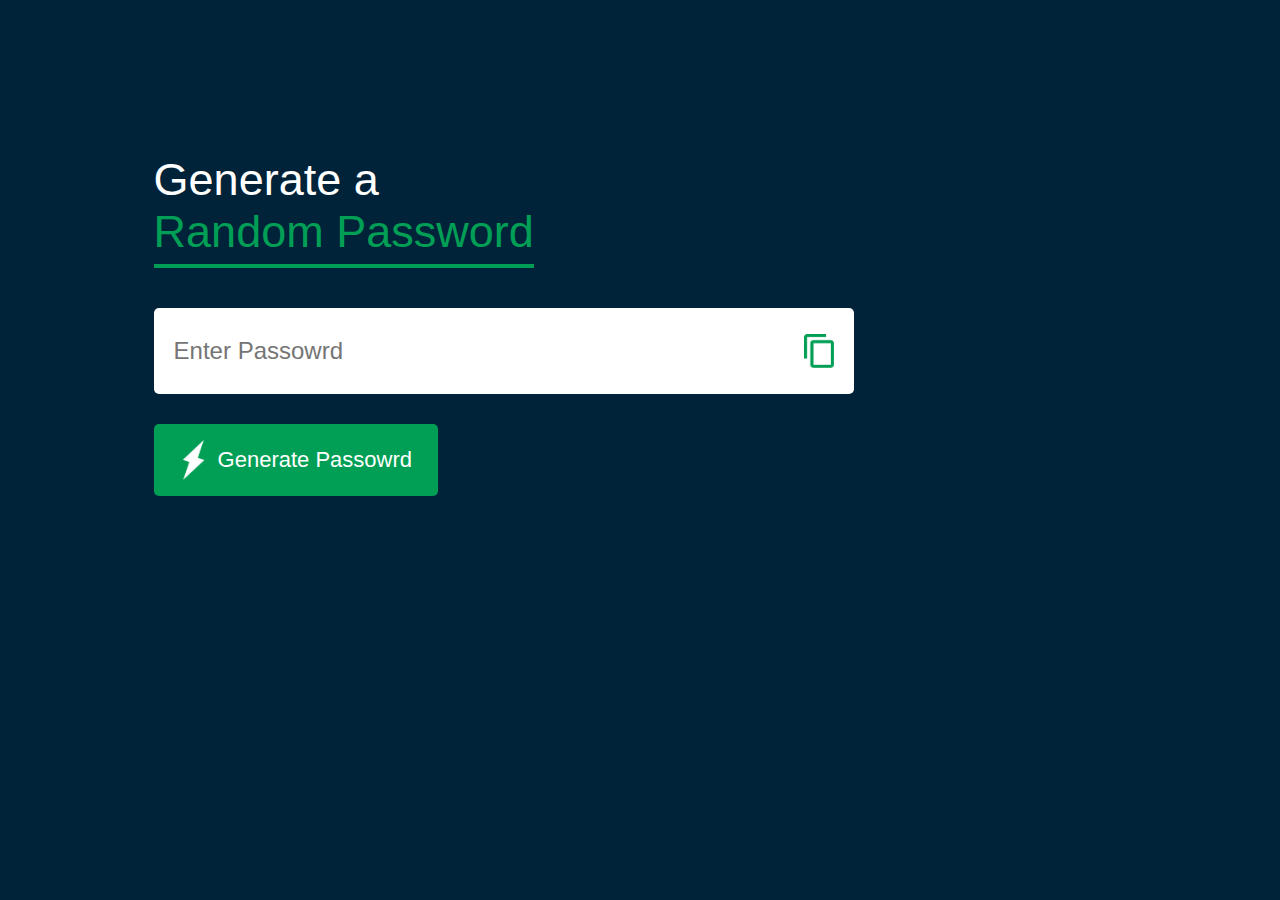
<file: Password_Generator/index.html>
<!DOCTYPE html>
<html lang="en">
  <head>
    <meta charset="UTF-8" />
    <meta name="viewport" content="width=device-width, initial-scale=1.0" />
    <title>Random Password Genrator</title>
    <link rel="stylesheet" href="style.css" />
  </head>
  <body>
    <div class="container">
      <h1>
        Generate a <br />
        <span>Random Password</span>
      </h1>
      <div class="display">
        <input type="text" id="password" placeholder="Enter Passowrd" />
        <img src="images/copy.png" alt="copy" onclick="copyPassword()" />
      </div>
      <button onclick="createPassword()">
        <img src="images/generate.png" alt="generate" />Generate Passowrd
      </button>
    </div>

    <script src="script.js"></script>
  </body>
</html>
</file>
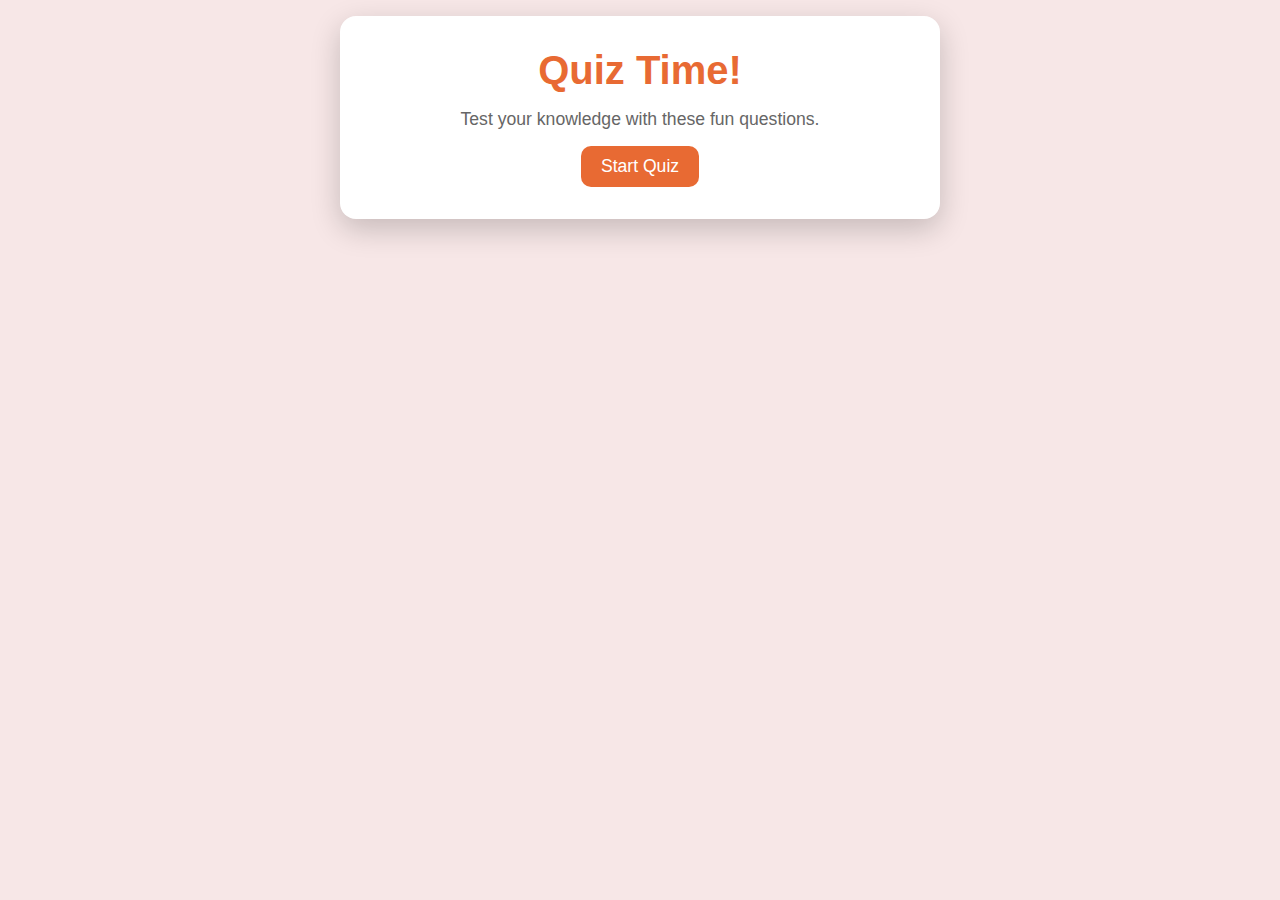
<file: Quiz_App/index.html>
<!DOCTYPE html>
<html lang="en">
  <head>
    <!-- Character encoding for the page -->
    <meta charset="UTF-8" />

    <!-- Makes the website responsive on all devices -->
    <meta name="viewport" content="width=device-width, initial-scale=1.0" />

    <!-- Title shown in browser tab -->
    <title>Quiz Game App</title>

    <!-- Linking external CSS file -->
    <link rel="stylesheet" href="style.css" />
  </head>

  <body>
    <!-- Main container that holds all screens -->
    <div class="container">
      <!-- ===== Start Screen ===== -->
      <!-- This screen is shown first -->
      <div class="screen active" id="start-screen">
        <h1>Quiz Time!</h1>
        <p>Test your knowledge with these fun questions.</p>

        <!-- Button to start the quiz -->
        <button>Start Quiz</button>
      </div>

      <!-- ===== Quiz Screen ===== -->
      <!-- This screen shows questions and answers -->
      <div class="screen" id="quiz-screen">
        <!-- Quiz header section -->
        <div class="quiz-header">
          <!-- Question text will be updated using JavaScript -->
          <h2 id="question-text">Question goes here</h2>

          <!-- Quiz information (question count & score) -->
          <div class="quiz-info">
            <p>
              Question
              <span id="current-question">1</span> of
              <span>5</span>
            </p>

            <!-- Score display -->
            <p>Score: <span id="score">0</span></p>
          </div>
        </div>

        <!-- Container for answer buttons -->
        <!-- Buttons will be created dynamically using JavaScript -->
        <div class="answer-container" id="answer-container">
          <!-- Answer buttons will be inserted here -->
        </div>

        <!-- Progress bar to show quiz progress -->
        <div class="progress-bar">
          <div id="progress" class="progress"></div>
        </div>
      </div>

      <!-- ===== Result Screen ===== -->
      <!-- This screen shows final score -->
      <div id="result-screen" class="screen">
        <h1>Quiz Results</h1>

        <!-- Result details -->
        <div class="result-info">
          <p>
            You scored
            <span id="final-score">0</span> out of
            <span id="max-score">5</span>
          </p>

          <!-- Message based on result -->
          <div id="result-message">Good Job!</div>
        </div>

        <!-- Button to restart the quiz -->
        <button id="restart-btn">Restart Quiz</button>
      </div>
    </div>

    <!-- Linking external JavaScript file -->
    <script src="script.js"></script>
  </body>
</html>
</file>
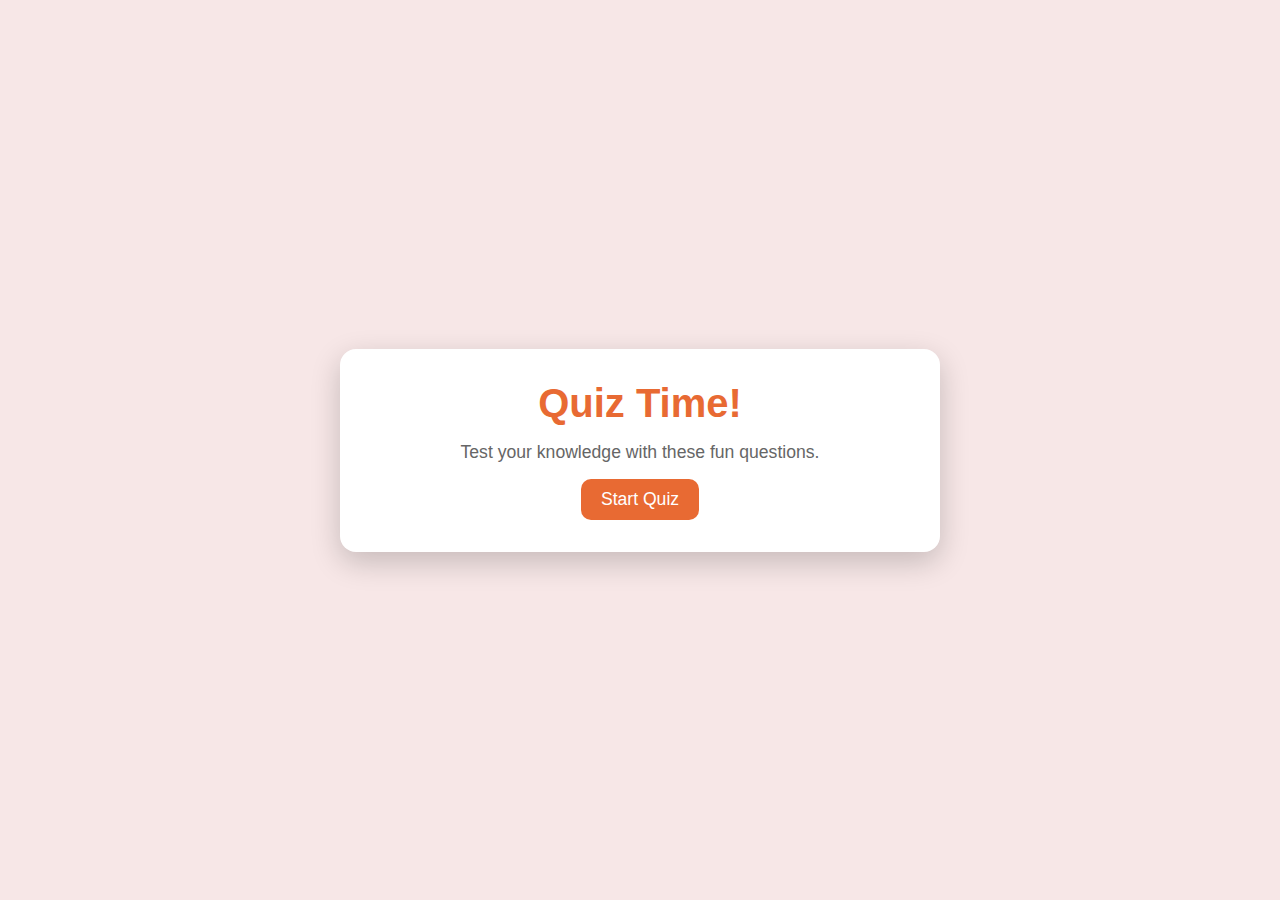
<file: Quiz_App_one/index.html>
<!DOCTYPE html>
<html lang="en">
  <head>
    <!-- Character encoding for the page -->
    <meta charset="UTF-8" />

    <!-- Makes the website responsive on all devices -->
    <meta name="viewport" content="width=device-width, initial-scale=1.0" />

    <!-- Title shown in browser tab -->
    <title>Quiz Game App</title>

    <!-- Linking external CSS file -->
    <link rel="stylesheet" href="style.css" />
  </head>

  <body>
    <!-- Main container that holds all screens -->
    <div class="container">
      <!-- ===== Start Screen ===== -->
      <!-- This screen is shown first -->
      <div class="screen active" id="start-screen">
        <h1>Quiz Time!</h1>
        <p>Test your knowledge with these fun questions.</p>

        <!-- Button to start the quiz -->
        <button id="start-btn">Start Quiz</button>
      </div>

      <!-- ===== Quiz Screen ===== -->
      <!-- This screen shows questions and answers -->
      <div class="screen" id="quiz-screen">
        <!-- Quiz header section -->
        <div class="quiz-header">
          <!-- Question text will be updated using JavaScript -->
          <h2 id="question-text">Question goes here</h2>

          <!-- Quiz information (question count & score) -->
          <div class="quiz-info">
            <p>
              Question
              <span id="current-question">1</span> of
              <span id="total-question">5</span>
            </p>

            <!-- Score display -->
            <p>Score: <span id="score">0</span></p>
          </div>
        </div>

        <!-- Container for answer buttons -->
        <!-- Buttons will be created dynamically using JavaScript -->
        <div class="answer-container" id="answer-container">
          <!-- Answer buttons will be inserted here -->
        </div>

        <!-- Progress bar to show quiz progress -->
        <div class="progress-bar">
          <div id="progress" class="progress"></div>
        </div>
      </div>

      <!-- ===== Result Screen ===== -->
      <!-- This screen shows final score -->
      <div id="result-screen" class="screen">
        <h1>Quiz Results</h1>

        <!-- Result details -->
        <div class="result-info">
          <p>
            You scored
            <span id="final-score">0</span> out of
            <span id="max-score">5</span>
          </p>

          <!-- Message based on result -->
          <div id="result-message">Good Job!</div>
        </div>

        <!-- Button to restart the quiz -->
        <button id="restart-btn">Restart Quiz</button>
      </div>
    </div>

    <!-- Linking external JavaScript file -->
    <script src="script.js"></script>
  </body>
</html>
</file>
<file: Password_Generator/style.css>
* {
  margin: 0;
  padding: 0;
  box-sizing: border-box;
  font-family: "poppins", sans-serif;
}
body {
  background: #002339;
  color: #fff;
}
.container {
  margin: 12%;
  width: 90%;
  max-width: 700px;
}
.display {
  width: 100%;
  margin-top: 50px;
  margin-bottom: 30px;
  background: #fff;
  color: #333;
  display: flex;
  align-items: center;
  justify-content: space-between;
  padding: 26px 20px;
  border-radius: 5px;
}
.container h1 {
  font-weight: 500;
  font-size: 45px;
}
.container h1 span {
  color: #019f55;
  border-bottom: 4px solid #019f55;
  padding-bottom: 7px;
}
.display img {
  width: 30px;
  cursor: pointer;
}
.display input {
  border: 0;
  outline: 0;
  font-size: 24px;
}
.container button img {
  width: 28px;
  margin-right: 10px;
}
.container button {
  border: 0;
  outline: 0;
  background: #019f55;
  color: #fff;
  font-size: 22px;
  font-weight: 300;
  display: flex;
  align-items: center;
  justify-content: center;
  padding: 16px 26px;
  border-radius: 5px;
  cursor: pointer;
}
</file>
<file: Quiz_App/style.css>
* {
  margin: 0;
  padding: 0;
  box-sizing: border-box;
}

body {
  background-color: #f7e7e7;
  display: flex;
  justify-content: center;
  align-content: center;
  min-height: auto;
  padding: 1rem;
  font-family: sans-serif;
}

.container {
  background-color: #fff;
  border-radius: 1rem;
  box-shadow: 0 10px 30px rgba(0, 0, 0, 0.2);
  width: 100%;
  max-width: 600px;
  overflow: hidden;
  position: relative;
}

/* Screen */

.screen {
  display: none;
  padding: 2rem;
  text-align: center;
}

.screen.active {
  display: block;
}

/* Start Screen */
#start-screen h1 {
  color: #e86a33;
  font-size: 2.5rem;
  margin-bottom: 1rem;
}

#start-screen p {
  color: #666;
  font-size: 1.1rem;
  margin-bottom: 1rem;
}

.quiz-header {
  margin-bottom: 2rem;
}

#question-text {
  color: #333;
  font-size: 1.5rem;
  margin-bottom: 1rem;
  line-height: 1.4;
}

.quiz-info {
  display: flex;
  justify-content: space-between;
  color: #666;
  margin-bottom: 10px;
}

.answer-container {
  display: flex;
  flex-direction: column;
  gap: 10px;
  margin-bottom: 25px;
}

.answer-btn {
  background-color: #f8f0e5;
  color: #333;
  border-radius: 2px solid #eadbc8;
  border-radius: 10px;
  padding: 1rem;
  cursor: pointer;
  text-align: left;
  transition: all 0.3s ease;
}

.answer-btn :hover {
  background-color: #eadbc8;
  border-color: #dac0ae;
}

.answer-btn.correct {
  background-color: #e6fff0;
  border-color: #a3f0c4;
  color: #28a745;
}

.answer-btn.incorrect {
  background-color: #fff0f0;
  border-color: #ffbdbd;
  color: #dc3545;
}

.progess-bar {
  height: 10px;
  background-color: #f8f0e5;
  border-radius: 5px;
  overflow: hidden;
  margin-top: 20px;
}

.progess {
  height: 100%;
  background-color: #e86a33;
  width: 0%;
  transition: width 0.3s ease;
}

/* Result Screen */

#result-screen {
  background-color: #f8f0e5;
  border-radius: 10px;
  padding: 20px;
  margin-bottom: 30px;
}
.result-info {
  margin-bottom: 1rem;
}
.result-info p {
  font-size: 1.2rem;
  margin-top: 1rem;
}

#result-message {
  font-size: 1.5rem;
  font-weight: 600;
  color: #e86a33;
}

button {
  background-color: #e86a33;
  color: white;
  border: none;
  border-radius: 10px;
  padding: 10px 20px;
  font-size: 1.1rem;
  cursor: pointer;
  transition: background-color 0.3s ease;
}

button:hover {
  background-color: #e27e53;
}

/* Responisve design */

@media (max-width: 500px) {
  .screen {
    padding: 1rem;
  }
  #start-screen h1 {
    font-size: 2rem;
  }
  #question-text {
    font-size: 1.3rem;
  }
  .answer-btn {
    padding: 12px;
  }
  button {
    padding: 12px 25px;
    font-size: 1rem;
  }
}
</file>
<file: Quiz_App_one/style.css>
/* ===============================
   Global Reset
   Removes default browser spacing
================================ */
* {
  margin: 0;
  padding: 0;
  box-sizing: border-box;
}

/* ===============================
   Body Styling
   Centers the quiz on the page
================================ */
body {
  background-color: #f7e7e7;
  display: flex;
  justify-content: center;
  align-items: center; /* FIX: align-content → align-items */
  min-height: 100vh; /* FIX: auto → 100vh for full height */
  padding: 1rem;
  font-family: sans-serif;
}

/* ===============================
   Main Container
================================ */
.container {
  background-color: #fff;
  border-radius: 1rem;
  box-shadow: 0 10px 30px rgba(0, 0, 0, 0.2);
  width: 100%;
  max-width: 600px;
  overflow: hidden;
  position: relative;
}

/* ===============================
   Screen Common Styles
   Each screen (start, quiz, result)
================================ */
.screen {
  display: none; /* Hide all screens by default */
  padding: 2rem;
  text-align: center;
}

/* Active screen will be visible */
.screen.active {
  display: block;
}

/* ===============================
   Start Screen
================================ */
#start-screen h1 {
  color: #e86a33;
  font-size: 2.5rem;
  margin-bottom: 1rem;
}

#start-screen p {
  color: #666;
  font-size: 1.1rem;
  margin-bottom: 1rem;
}

/* ===============================
   Quiz Header Section
================================ */
.quiz-header {
  margin-bottom: 2rem;
}

/* Question text */
#question-text {
  color: #333;
  font-size: 1.5rem;
  margin-bottom: 1rem;
  line-height: 1.4;
}

/* Question number & score */
.quiz-info {
  display: flex;
  justify-content: space-between;
  color: #666;
  margin-bottom: 10px;
}

/* ===============================
   Answer Buttons
================================ */
.answer-container {
  display: flex;
  flex-direction: column;
  gap: 10px;
  margin-bottom: 25px;
}

/* Individual answer button */
.answer-btn {
  background-color: #f8f0e5;
  color: #333;
  border: 2px solid #eadbc8; /* FIX: border-radius → border */
  border-radius: 10px;
  padding: 1rem;
  cursor: pointer;
  text-align: left;
  transition: all 0.3s ease;
}

/* Hover effect */
.answer-btn:hover {
  /* FIX: space removed (.answer-btn :hover → .answer-btn:hover) */
  background-color: #eadbc8;
  border-color: #dac0ae;
}

/* Correct answer style */
.answer-btn.correct {
  background-color: #e6fff0;
  border-color: #a3f0c4;
  color: #28a745;
}

/* Incorrect answer style */
.answer-btn.incorrect {
  background-color: #fff0f0;
  border-color: #ffbdbd;
  color: #dc3545;
}

/* ===============================
   Progress Bar
================================ */
.progress-bar {
  /* FIX: progess-bar → progress-bar */
  height: 10px;
  background-color: #f8f0e5;
  border-radius: 5px;
  overflow: hidden;
  margin-top: 20px;
}

/* Progress indicator */
.progress {
  /* FIX: progess → progress */
  height: 100%;
  background-color: #e86a33;
  width: 0%;
  transition: width 0.3s ease;
}

/* ===============================
   Result Screen
================================ */
#result-screen {
  background-color: #f8f0e5;
  border-radius: 10px;
  padding: 20px;
  margin-bottom: 30px;
}

/* Result text */
.result-info {
  margin-bottom: 1rem;
}

.result-info p {
  font-size: 1.2rem;
  margin-top: 1rem;
}

/* Result message */
#result-message {
  font-size: 1.5rem;
  font-weight: 600;
  color: #e86a33;
}

/* ===============================
   Buttons (Global)
================================ */
button {
  background-color: #e86a33;
  color: white;
  border: none;
  border-radius: 10px;
  padding: 10px 20px;
  font-size: 1.1rem;
  cursor: pointer;
  transition: background-color 0.3s ease;
}

/* Button hover effect */
button:hover {
  background-color: #e27e53;
}

/* ===============================
   Responsive Design
================================ */
@media (max-width: 500px) {
  .screen {
    padding: 1rem;
  }

  #start-screen h1 {
    font-size: 2rem;
  }

  #question-text {
    font-size: 1.3rem;
  }

  .answer-btn {
    padding: 12px;
  }

  button {
    padding: 12px 25px;
    font-size: 1rem;
  }
}
</file>
